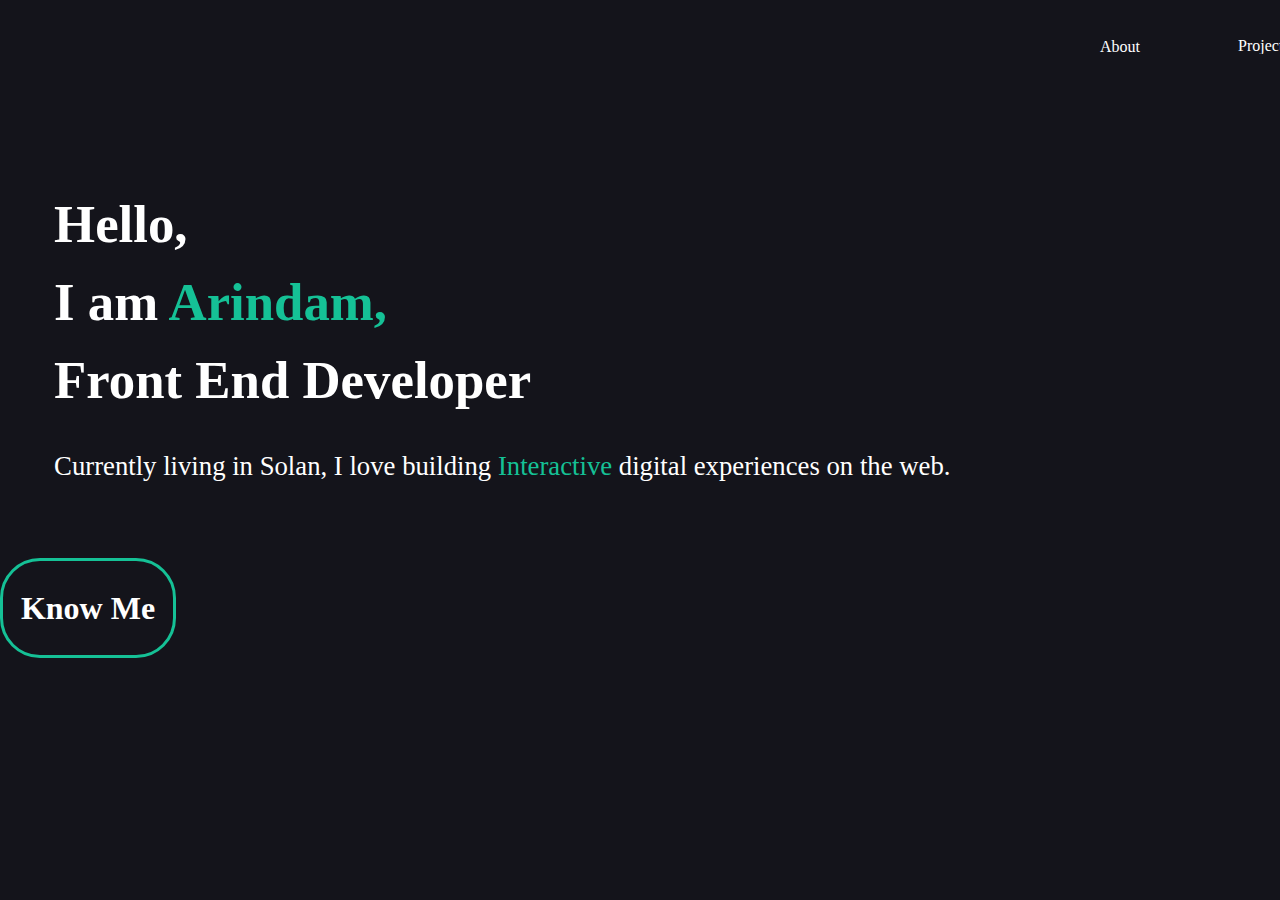
<file: index.html>
<!DOCTYPE html>
<html>

<head>
    <meta charset="utf-8" />
    <meta name="viewport" content="width=device-width, initial-scale=1.0" shirnktofit="none">
    <link rel="stylesheet" href="./static/Main.css" />
</head>

<body>

    <div class="about-and-stuff-1">
        <div class="animation">
            <div class="about-1"><a href="About-me.html">About</a></div>
            <div class="projects-1"><a href="Projects.html">Projects</a></div>
            <div class="contact-1"><a href="Contact-me.html">Contact</a></div>
        </div>
    </div>

    <div class="main-frame-2">
        <div class="animation-2">
            <div class="main-text">
                <div class="currently-living-in-container">
                    <span>Currently living in Solan, I love building </span>
                    <span class="interactive">Interactive </span>
                    <span>digital experiences on the web.</span>
                </div>
                <b class="front-end-developer">Front End Developer</b>
                <b class="i-am-arindam-container">
                    <span>I am </span>
                    <span class="interactive">Arindam,</span>
                </b>
                <b class="hello">Hello,</b>
            </div>
        </div>
        <div class="know-me-position">
            <div class="animation-4">
                <button onclick="window.location.href='About-me.html';" class="up">Know Me</button>
            </div>
        </div>
    </div>
</body>

</html>
</file>
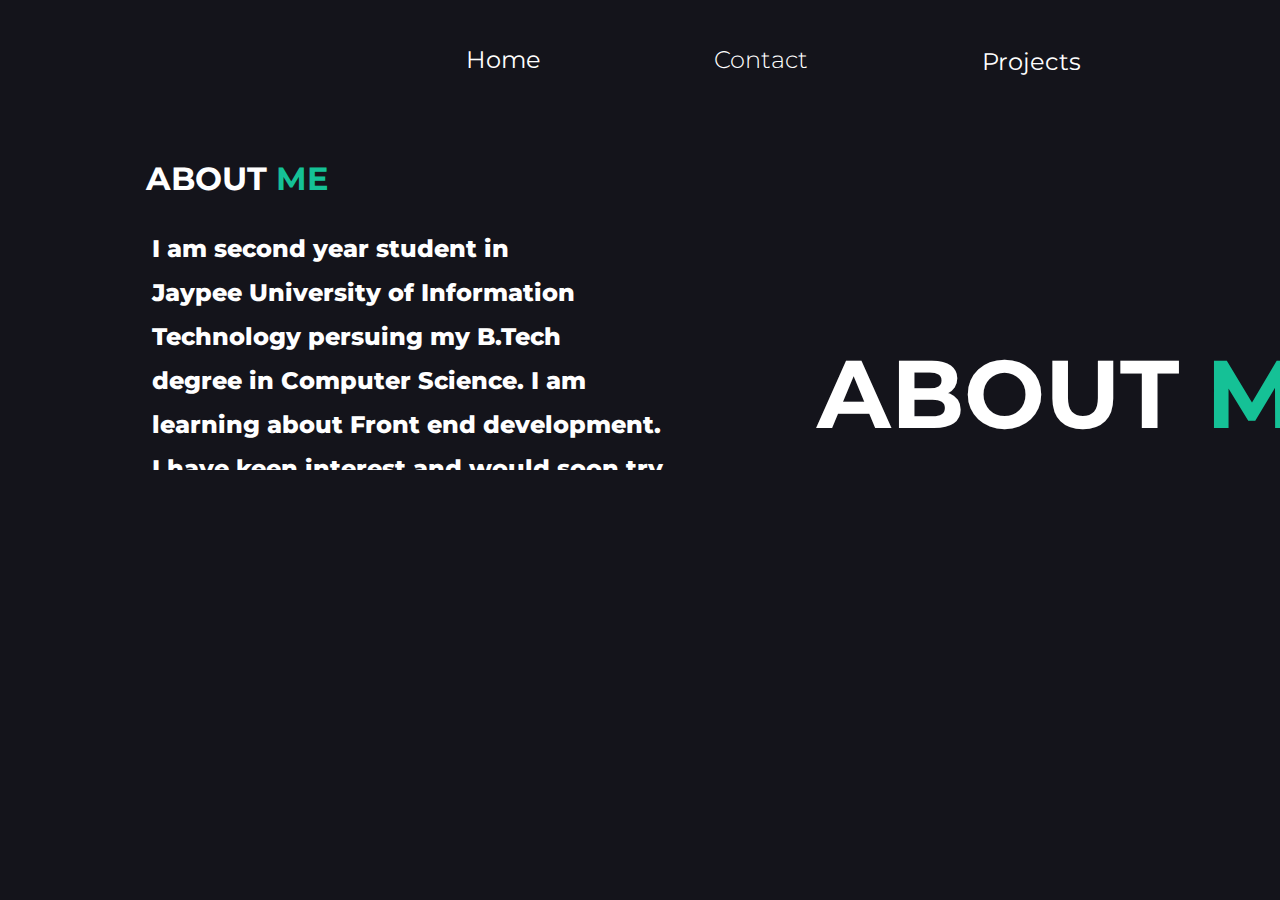
<file: About-me.html>
<!DOCTYPE html>
<html>

<head>
    <meta charset="utf-8" />
    <meta name="viewport" content="width=device-width, initial-scale=1.0">

    <link rel="stylesheet" href="./static/Main.css" />
    <link rel="stylesheet" href="https://fonts.googleapis.com/css2?family=Montserrat:wght@300;600;700&display=swap" />
</head>

<body>
    <div class="main-frame">
        <div class="header">
            <div class="animation-3">
                <div class="about-and-stuff">
                    <div class="home-position"><a href="index.html">Home</a></div>
                    <div class="projects-position"><a href="Projects.html">Projects</a></div>
                    <div class="contact"><a href="Contact-me.html">Contact</a></div>
                </div>
            </div>
        </div>
        <div class="about-me">
            <b class="about-me1">
                <div class="animation">
                    <span>ABOUT</span>
                    <span class="me">ME</span>
                </div>
            </b>
            <!-- <b class="arindam-sharma">
                <p class="arindam">ARINDAM</p>
                <p class="sharma">SHARMA</p>
            </b> -->
        </div>
        <div class="info">
            <b class="about-me2">
                <div class="animation">
                    <span>ABOUT</span>
                    <span class="me">ME</span>
                </div>
            </b>
            <div class="animation">
                <div class="i-am-second-container">
                    <p class="arindam">I am second year student in</p>
                    <p class="arindam">Jaypee University of Information</p>
                    <p class="arindam">Technology persuing my B.Tech</p>
                    <p class="arindam">degree in Computer Science. I am</p>
                    <p class="arindam">learning about Front end development.</p>
                    <p class="arindam">I have keen interest and would soon try</p>
                    <p class="arindam">to get some hands-on practice.</p>
                </div>
            </div>
            <div class="animation-4">
                <button onclick="window.location.href='https://bitly.ws/Ywr3';" class="slide">Download CV</button>
            </div>
        </div>
    </div>
    </div>
</body>

</html>
</file>
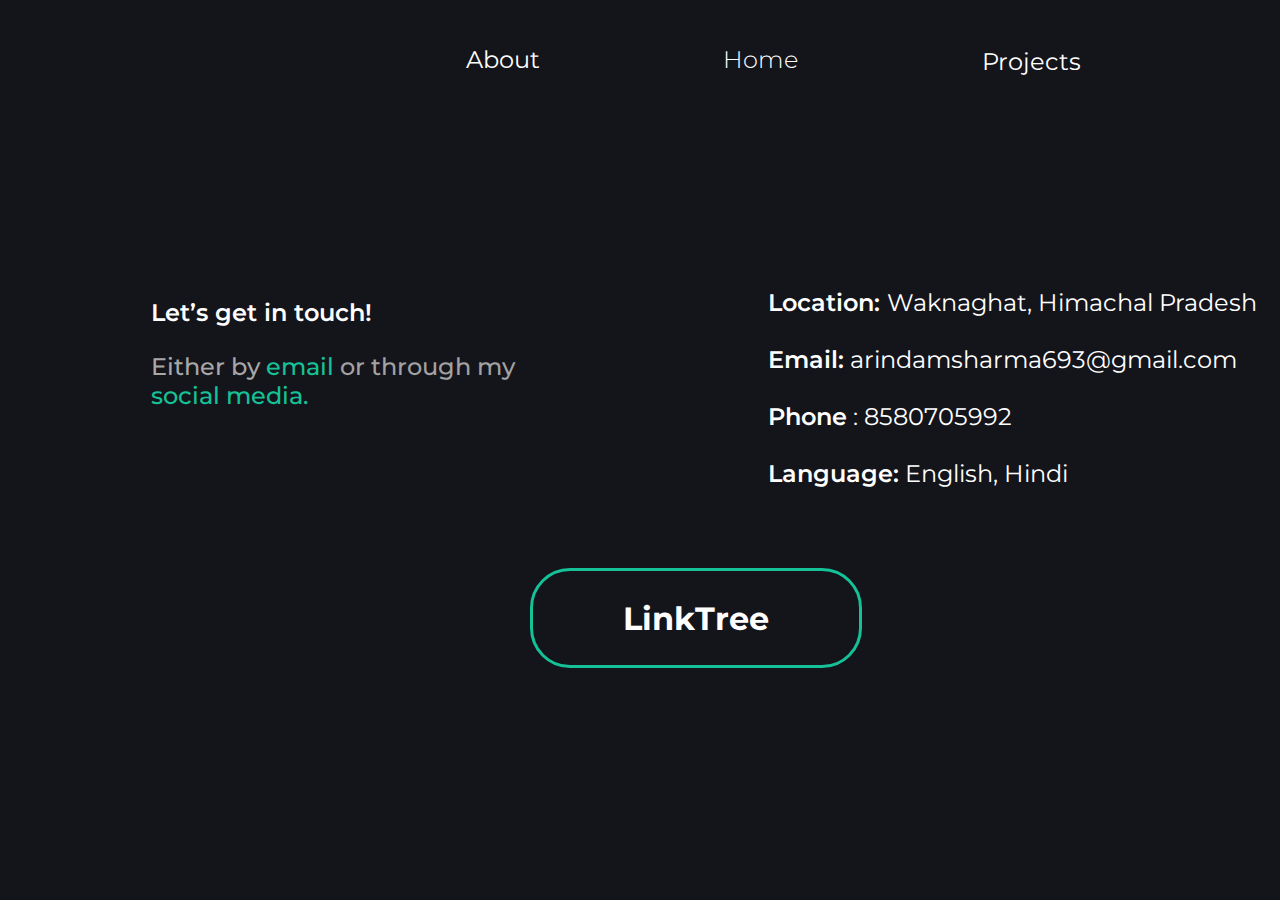
<file: Contact-me.html>
<!DOCTYPE html>
<html>

<head>
    <meta charset="utf-8" />
    <meta name="viewport" content="width=device-width, initial-scale=1.0">

    <link rel="stylesheet" href="./static/Main.css" />
    <link rel="stylesheet"
        href="https://fonts.googleapis.com/css2?family=Montserrat:wght@300;400;500;600&display=swap" />
</head>

<body>
    <div class="main-frame-1">
        <div class="contact-me">
            <div class="contact-me1">
                <div class="header">
                    <div class="animation-2">
                        <div class="about-and-stuff">
                            <div class="home-position"><a href="About-me.html">About</a></div>
                            <div class="projects-position"><a href="Projects.html">Projects</a></div>
                            <div class="contact"><a href="index.html">Home</a></div>
                        </div>
                    </div>
                </div>
                <div class="animation">
                    <div class="lets-get-in-touch">
                        <div class="lets-get-in">Let’s get in touch!</div>
                        <div class="either-by-email-container">
                            <p class="either-by-email-or-through-my">
                                <span class="either-by">Either by</span>
                                <span class="span"> </span>
                                <span class="email">email</span>
                                <span class="span"> </span>
                                <span>or through my</span>
                            </p>
                            <p class="social-media">social media.</p>
                        </div>
                    </div>
                </div>
                <div class="animation-3">
                    <div class="location-and-stuff">
                        <div class="location-waknaghat-himachal-container">
                            <span class="location">Location: </span>
                            <span>Waknaghat, Himachal Pradesh </span>
                        </div>
                        <div class="email-arindamsharma693gmail">
                            <span class="location">Email:</span>
                            <span> arindamsharma693@gmail.com</span>
                        </div>
                        <div class="phone-8580705992">
                            <span class="location">Phone</span>
                            <span>: 8580705992</span>
                        </div>
                        <div class="language-english-hindi-container">
                            <span class="location">Language:</span>
                            <span> English, Hindi</span>
                        </div>
                    </div>
                </div>
                <div class="btn-pulse-position">
                    <div class="animation-4">
                        <button onclick="window.location.href='https://linktr.ee/arindam_sharma';"
                            class="pulse">LinkTree</button>
                    </div>
                </div>
            </div>
        </div>
</body>

</html>
</file>
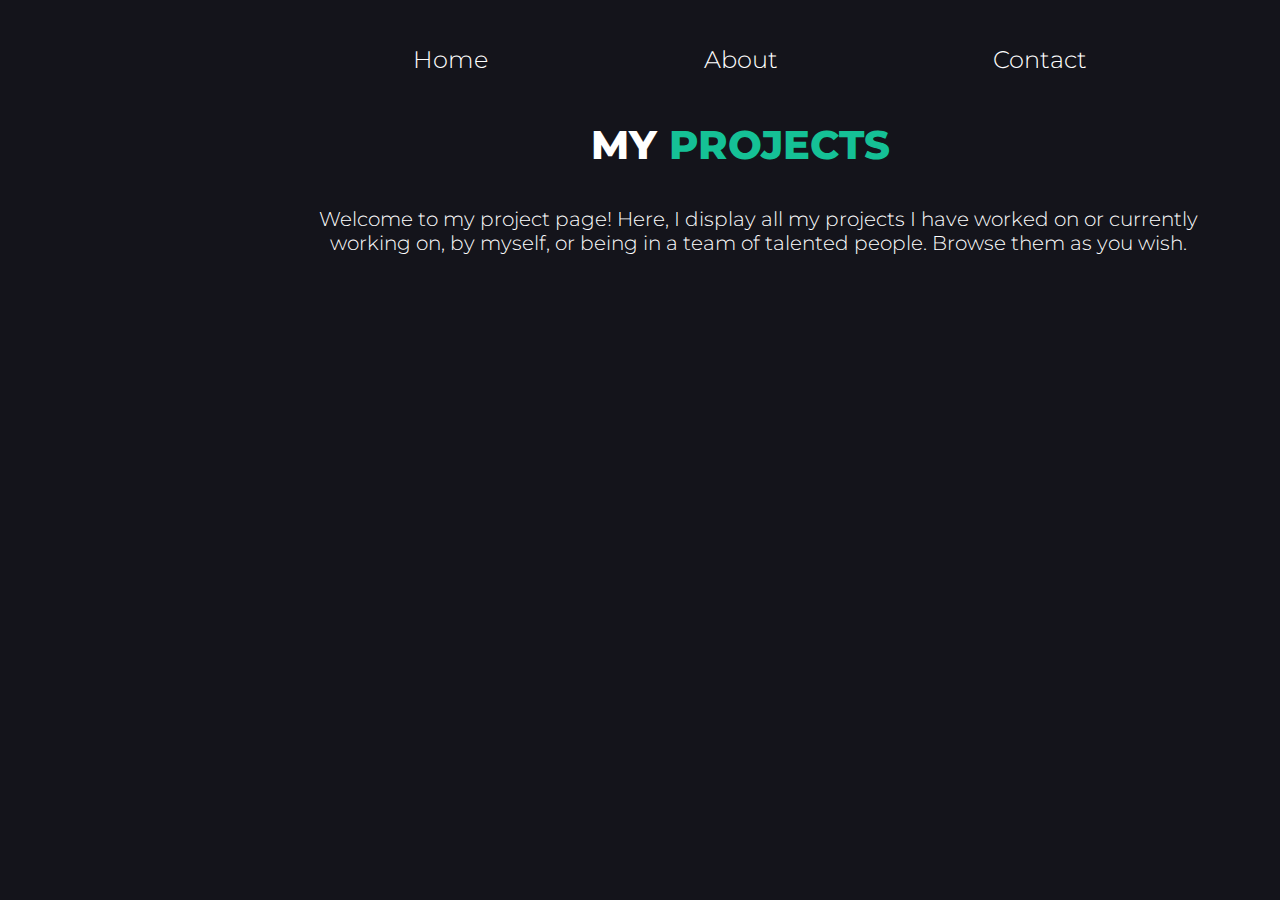
<file: Projects.html>
<!DOCTYPE html>
<html>

<head>
    <meta charset="utf-8" />
    <meta name="viewport" content="width=device-width, initial-scale=1.0">
    <!-- <meta name="viewport" content="initial-scale=1, width=device-width" /> -->

    <link rel="stylesheet" href="./static/Main.css" />
    <link rel="stylesheet" href="https://fonts.googleapis.com/css2?family=Montserrat:wght@300;400;800&display=swap" />
</head>
<div class="main-frame-1">

    <body>
        <div class="projects">
            <div class="projects1">
                <div class="my-projects">
                    <div class="animation-2">
                        <span>MY</span>
                        <span class="projects2">PROJECTS</span>
                    </div>
                </div>
                <div class="header">
                    <div class="animation">
                        <div class="about-and-stuff">
                            <div class="home"><a href="index.html">Home</a></div>
                            <div class="about"><a href="About-me.html">About</a></div>
                            <div class="contact"><a href="Contact-me.html">Contact</a></div>
                        </div>
                    </div>
                </div>
                <div class="welcome-to-my-container">
                    <div class="animation-3">
                        <p class="welcome-to-my">
                            Welcome to my project page! Here, I display all my projects I have
                            worked on or currently working on, by myself, or being in a
                            team of talented people. Browse them as you wish.
                        </p>
                    </div>
                </div>
            </div>
        </div>
</div>
</body>

</html>
</file>
<file: static/Main.css>
@media only screen and (max-width: 600px) 
{  
  body 
  {
    margin: 0;
    line-height: normal;
  }
}

  *
  {
    box-sizing: border-box;
    background-color: var(--color-bg);
  }
  .main-frame
  {
    max-width: 100%;
    max-height: auto;
    max-height: fit-content;
  }

:root {
  /* fonts */
  --font-montserrat: Montserrat;

  /* font sizes */
  --font-size-45xl: 3.3rem;
  --font-size-5xl: 1.1rem;
  --font-size-11xl: 1.1rem;

  /* Colors */
  --color-white: #fff;
  --color-mediumaquamarine: #15c196;
  --color-black: #000;
  --color-bg: #14141b;
}

.header
{
  display: flex;
  max-width: 100%;
  max-height: auto;
}

.about-and-stuff-1
{
  color: var(--color-mediumaquamarine);
  display: flex;
  flex-direction: row;
  padding-left: 10rem;
  right: 0;
  bottom: 0;
  top: 0;
  max-width: 100%;
  max-height: auto;
}

.about-1 a
{
  position: relative;
  color: white;
  max-width: 100%;
  max-height: auto;
  top: 37.9px;
  left: 940px;
  font-family: var(--font-montserrat);
}

.projects-1 a
{
  position: relative;
  color: white;
  max-width: 100%;
  max-height: auto;
  left: 1078px;
  top: 19px;
  font-family: var(--font-montserrat);
}

.contact-1 a
{
  position: relative;
  color: white;
  max-width: 100%;
  max-height: auto;
  left: 77rem;
  right: 0px;
  top: 0px;
  bottom: 0px;
  font-family: var(--font-montserrat);
}
.sharma
{
  color: var(--color-mediumaquamarine);
  position: relative;
  max-width: 100%;
  max-height: auto;
  left: 77px;
  top: 32.5px;
  right: auto;
  font-family: var(--font-montserrat);
  font-weight: 800;
  font-style: normal;
}
.arindam
{
  color: var(--color-white);
  position: relative;
  max-width: 100%;
  max-height: auto;
  right: 59px;
  top: 32px;
  font-family: var(--color-mediumaquamarine);
  font-weight: 800;
}

.interactive 
{
  color: var(--color-mediumaquamarine);
}

.currently-living-in-container 
{
  position: absolute;
  z-index: 1;
  top: 16.06rem;
  left: 0;
  font-size: 1.67rem;
}

.front-end-developer, .i-am-arindam-container 
{
  position: absolute;
  top: 9.75rem;
  left: 0;
}

.i-am-arindam-container 
{
  top: 4.88rem;
}

.hello {
  position: absolute;
  top: 0;
  right: 1;
  left: 0;
}

.main-text {
  position: absolute;
  top: 8.75rem;
  left: 3.38rem;
  width: 81.5rem;
  height: 18.5rem;
  font-size: var(--font-size-45xl);
}

.button-child 
{
  position: absolute;
  top: 0;
  left: 0;
  border-radius: 20px;
  border: 1px solid var(--color-mediumaquamarine);
  box-sizing: border-box;
  width: 25rem;
  height: 6.25rem;
  max-width: 100%;
  max-height: auto;
}

.lets-get-in 
{
  position: absolute;
  top: 2.38rem;
  left: 6.31rem;
  font-weight: 900;
}

.button 
{
  position: absolute;
  top: 33.06rem;
  left: 3.2rem;
  width: 10rem;
  height: 1.25rem;
  font-size: 1.25rem;
}

.main-frame-2 
{
  position: relative;
  background-color: #14141b;
  width: 100%;
  height: 40.6rem;
  overflow: hidden;
  text-align: center;
  font-size: var(--font-size-11xl);
  color: var(--color-white);
  font-family: var(--font-montserrat);
  z-index: 1;
}

.animation 
{
  animation: 3s anim-up ease-in none;
}

@keyframes anim-up {
  0% {
    opacity: 0;
    transform: translateY(80%);
  }
  20% {
    opacity: 0;
  }
  50% {
    opacity: 1;
    transform: translateY(0%);
  }
  100% {
    opacity: 1;
    transform: translateY(0%);
  }
}

.animation-2 {
  animation: 2s anim-zoom ease-out none;
}

@keyframes anim-zoom 
{
  0% {
    opacity: 0;
    transform: translateY(100%);
  }
  20% {
    opacity: 0;
  }
  50% {
    opacity: 1;
    transform: translateY(0%);
  }
  100% {
    opacity: 1;
    transform: translateY(0%);
  }
}

.animation-3 
{
  animation: 2s anim-lineup ease-out none;
}

@keyframes anim-lineup {
  0% {
    opacity: 0;
    transform: translateX(1.1rem);
  }
  20% {
    opacity: 0;
  }
  50% {
    opacity: 1;
    transform: translateX(0%);
  }
  100% {
    opacity: 1;
    transform: translateX(0%);
  }
}

a 
{
  color: #ffffff;
  position: relative;
  text-decoration: none;
}

a::before 
{
  content: '';
  position: absolute;
  width: 100%;
  height: 4px;
  border-radius: 4px;
  background-color: #15c196;
  bottom: 0;
  left: 0;
  transform-origin: right;
  transform: scaleX(0);
  transition: transform .3s ease-in-out;
}

a:hover::before 
{
  transform-origin: left;
  transform: scaleX(1);
}

.know-me-position
{
  max-width: 100%;
  max-height: 100%;
  padding-top: 27rem;
  padding-right: 69rem;
}
.up:hover,
.up:focus 
{
  box-shadow: inset 0 -4.25em 0 0 var(--color-mediumaquamarine);
}

/*---------------------------------------------------------------------------------------------------*/

/*About Me Section*/

body {
  margin: 0;
  line-height: normal;
}

:root {
  /* fonts */
  --font-montserrat: Montserrat;

  /* font sizes */
  --font-size-13xl: 2rem;
  --font-size-5xl: 1.5rem;
  --font-size-77xl: 6rem;

  /* Colors */
  --color-white: #fff;
  --color-mediumaquamarine: #15c196;

  /* Border radiuses */
  --br-26xl: 45px;
}

.projects-position
{
  position: absolute;
  max-width: 100%;
  max-height: auto;
  left: 53rem;
  bottom: 0;
  top: 0.1rem;
}

.home-position
{
  position: inherit;
  max-width: 100%;
  max-height: auto;
  left: 2rem;
}

.contact,
.home,
.projects {
  position: absolute;
  top: 0;
  font-weight: 300;
  max-width: 100%;
  max-height: 5rem;
}
.home {
  left: 0;
  top: 0;
  color: white;
}
.contact,
.projects 
{
  left: 16.81rem;
  right: 0;
  color: white;
}
.contact {
  left: 34.94rem;
  color: white;
}

.about-and-stuff,
.header 
{
  position: absolute;
  width: 50.88rem;
  height: 0.81rem;
  align-self: center;
}

.about-and-stuff 
{
  top: 0;
  left: 0;
}

.header 
{
  top: 2rem;
  left: 27.5rem;
  align-self: center;
}

.me 
{
  color: var(--color-mediumaquamarine);
}

.about-me1 
{
  position: relative;
  top: 0.38rem;
  left: 0;
  display: inline-block;
  width: 34.25rem;
  height: 5.81rem;
}

.arindam
{
  margin-block-start: 0;
  margin-block-end: 15px;
}

.sharma 
{
  margin: 0;
  margin-block-end: 20px;
  padding-right: 10rem;
  top: 0;
  max-width: 100%;
}

.arindam-sharma 
{
  top: 0rem;
  bottom: 0;
  left: 1rem;
  opacity: 0.0; /*opacity 0 hai isko 0.03 krne pe dikhega*/
  max-width: 100%;
  max-height: auto;
}

.about-me 
{
  position: absolute;
  top: 20.56rem;
  left: 50.94rem;
  width: 34.25rem;
  height: 16rem;
  font-size: var(--font-size-77xl);
}

.about-me2 
{
  position: relative;
  top: 1;
  left: 0;
  max-height: auto;
  max-width: 100%;
  margin: auto;
}

.i-am-second-container 
{
  position: relative;
  top: 0.25rem;
  left: 65px;
  font-size: var(--font-size-5xl);
  font-weight: 100;
  font-style: normal;
}

.info 
{
  position: relative;
  top: 9.94rem;
  left: 9.1rem;
  width: 35.56rem;
  height: 29.38rem;
  text-align: left;
  font-size: 2rem;
}

button 
{
  position: relative;
  background:none;
  top: 4.5rem;
  left: 0rem;
  width: 20.75rem;
  height: 6.25rem;
  font-size: var(--font-size-13xl);
  font-family: var(--font-montserrat);
  color: var(--color-white);
  animation: .4s anim-colorchange ease-in-out none;
  font-weight: 700;
  border-radius: 40px;
  transition: .4s ease-in;
  border-color: #15c196;
  border: solid var(--color-mediumaquamarine);
  z-index: 0;
  max-width: 100%;
  max-height: auto;
  overflow: hidden;
}

button::before,
button::after
{
  position: absolute;
  content: "";
}

.btn-1:hover
{
  box-shadow: inset -10em 1 0 1
  #15c196, inset 10em 1 0 1 #15c196;
}

.main-frame {
  position: relative;
  background-color: #14141b;
  width: 100%;
  max-width: 100%;
  max-height: auto;
  height: 45.5rem;
  overflow: hidden;
  text-align: center;
  font-size: var(--font-size-5xl);
  color: var(--color-white);
  font-family: var(--font-montserrat);
}

.animation-4 
{
  animation: 1s anim-upp ease-out none;
}

@keyframes anim-upp 
{
  0% {
    opacity: 0;
    transform: translateX(5%);
  }
  20% {
    opacity: 0;
  }
  50% {
    opacity: 1;
    transform: translateX(0%);
  }
  100% {
    opacity: 1;
    transform: translateX(0%);
  }
}

.slide:hover,
.slide:focus
{
  box-shadow: inset 11.5em 0 0 0 var(--color-mediumaquamarine);
}

/*---------------------------------------------------------------------------------------------------*/

/*Contact Me*/

.contact,
.home,
.projects {
  position: absolute;
  top: 0;
  font-weight: 300;
}
.home {
  left: 0;
}
.contact,
.projects {
  left: 17.44rem;
}
.contact {
  left: 34.94rem;
}
.about-and-stuff,
.header {
  position: absolute;
  width: 40.88rem;
  height: 1.81rem;
}
.about-and-stuff {
  top: 0;
  left: 0;
}
.header {
  top: 2.81rem;
  left: 24.56rem;
}
.lets-get-in {
  position: absolute;
  top: 0;
  left: 0;
  font-weight: 600;
}
.either-by {
  color: #a7a7a7;
}
.span {
  color: var(--color-white);
}
.email {
  color: var(--color-mediumaquamarine);
}
.either-by-email-or-through-my {
  margin: 0;
}
.social-media {
  margin: 0;
  color: var(--color-mediumaquamarine);
}
.either-by-email-container {
  position: absolute;
  top: 3.38rem;
  left: 0;
  font-weight: 500;
  text-align: left;
  color: #a2a2a2;
}
.lets-get-in-touch {
  position: absolute;
  top: 18.63rem;
  left: 9.44rem;
  width: 22.94rem;
  height: 7rem;
}
.location {
  font-weight: 600;
}
.location-waknaghat-himachal-container {
  position: absolute;
  top: 0;
  left: 0;
}
.email-arindamsharma693gmail,
.phone-8580705992 {
  position: absolute;
  top: 3.56rem;
  left: 0;
}
.phone-8580705992 {
  top: 7.13rem;
}
.language-english-hindi-container {
  position: absolute;
  top: 10.69rem;
  left: 0;
}
.location-and-stuff {
  position: absolute;
  top: 18.0rem;
  left: 48rem;
  width: 30.81rem;
  height: 12.5rem;
  text-align: left;
}
.contact-me1 {
  position: absolute;
  top: 0;
  left: 0;
  background-color: #14141b;
  width: 90rem;
  height: 64rem;
  overflow: hidden;
}
.contact-me {
  position: relative;
  width: 100%;
  height: 64rem;
  text-align: center;
  font-size: var(--font-size-5xl);
  color: var(--color-white);
  font-family: var(--font-montserrat);
}

.pulse:hover, 
.pulse:focus {
  animation: pulse 1s;
  box-shadow: 0 0 0 2em transparent;
}

@keyframes pulse 
{
  0% 
  { 
    box-shadow: 0 0 0 0 var(--color-mediumaquamarine); 
  }
  
}
.btn-pulse-position
{
  max-height: auto;
  max-height: auto;
  padding-top: 31rem;
  padding-right: 3rem;
}

.main-frame-1 
{
  position: relative;
  background-color: #14141b;
  width: 100%;
  height: 45.5rem;
  overflow: hidden;
  text-align: center;
  font-size: var(--font-size-5xl);
  color: var(--color-white);
  font-family: var(--font-montserrat);
}

/*---------------------------------------------------------------------------------------------------*/

/*Projects Page*/


.projects2 {
  color: #15c196;
}
.my-projects {
  position: absolute;
  top: 7.5rem;
  left: 19.5rem;
  font-weight: 800;
  text-align: left;
}
.about,
.contact,
.home {
  position: absolute;
  top: 0;
  font-weight: 300;
}
.home {
  left: 0;
}
.about,
.contact {
  left: 18.13rem;
}
.contact {
  left: 36.19rem;
}
.about-and-stuff,
.header {
  position: absolute;
  width: 42.13rem;
  height: 1.81rem;
}
.about-and-stuff {
  top: 0;
  left: 0;
  position: relative;
}
.header {
  top: 2.81rem;
  left: 8.4rem;
  font-size: var(--font-size-5xl);
}
.welcome-to-my {
  margin: 0;
  align-self: center;
}
.welcome-to-my-container {
  position: absolute;
  top: 12.94rem;
  left: 0.88rem;
  right: 31rem;
  font-size: 1.25rem;
}
.projects1 {
  position: absolute;
  top: 0;
  left: 0;
  background-color: #14141b;
  width: 90rem;
  height: 64rem;
  overflow: hidden;
}
.projects {
  position: relative;
  width: 100%;
  height: 64rem;
  text-align: center;
  font-size: 2.5rem;
  color: var(--color-white);
  font-family: var(--font-montserrat);
}

.animation-5
{
  transition: 3s anim-lineupsmooth ease-in-out none;
}

@keyframes anim-lineupsmooth 
{
  0%
  {
    opacity: 0;
    transform: translateY(10%);
  }  
  20%
  {
    opacity: 0;
  }
  50%
  {
    opacity: 1;
    transform: translateY(0%);
  }
  100%
  {
    opacity: 1;
    transform: translateY(0%);
  }
}
</file>
